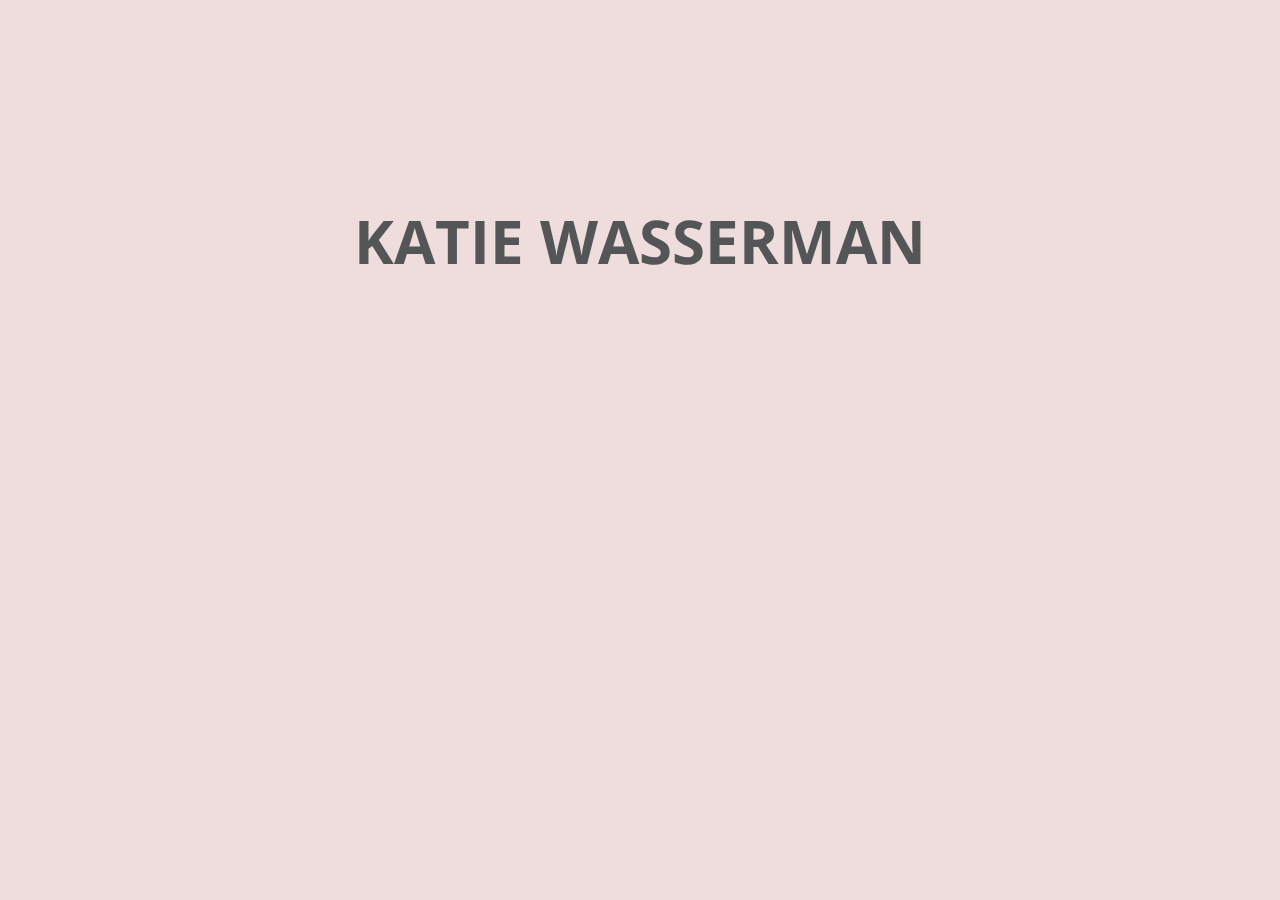
<file: index.html>
<html>
    <head>
        <title> Katie Wasserman</title>
        
        <link rel="stylesheet" href="css/title.css">
        <link href="https://fonts.googleapis.com/css?family=Open+Sans+Condensed:300" rel="stylesheet">
    </head>
    
    <body>
        
        
        <div class = "names">
            <h1 class = 'fade-in'> KATIE WASSERMAN</h1>
    
    
            <div class = 'im'><img id = 'lines' src = img/lines.jpg></div>
            
            <div class='table'>
            <ul class = "clickable">
                <li><a href = "kwassproj.html">DEVELOPER</a></li>
                <li><a href = "kwassart.html">CREATOR</a></li>
            </ul>
            </div>
        
        </div>
        
        
    </body>
    
    
    
</html>
</file>
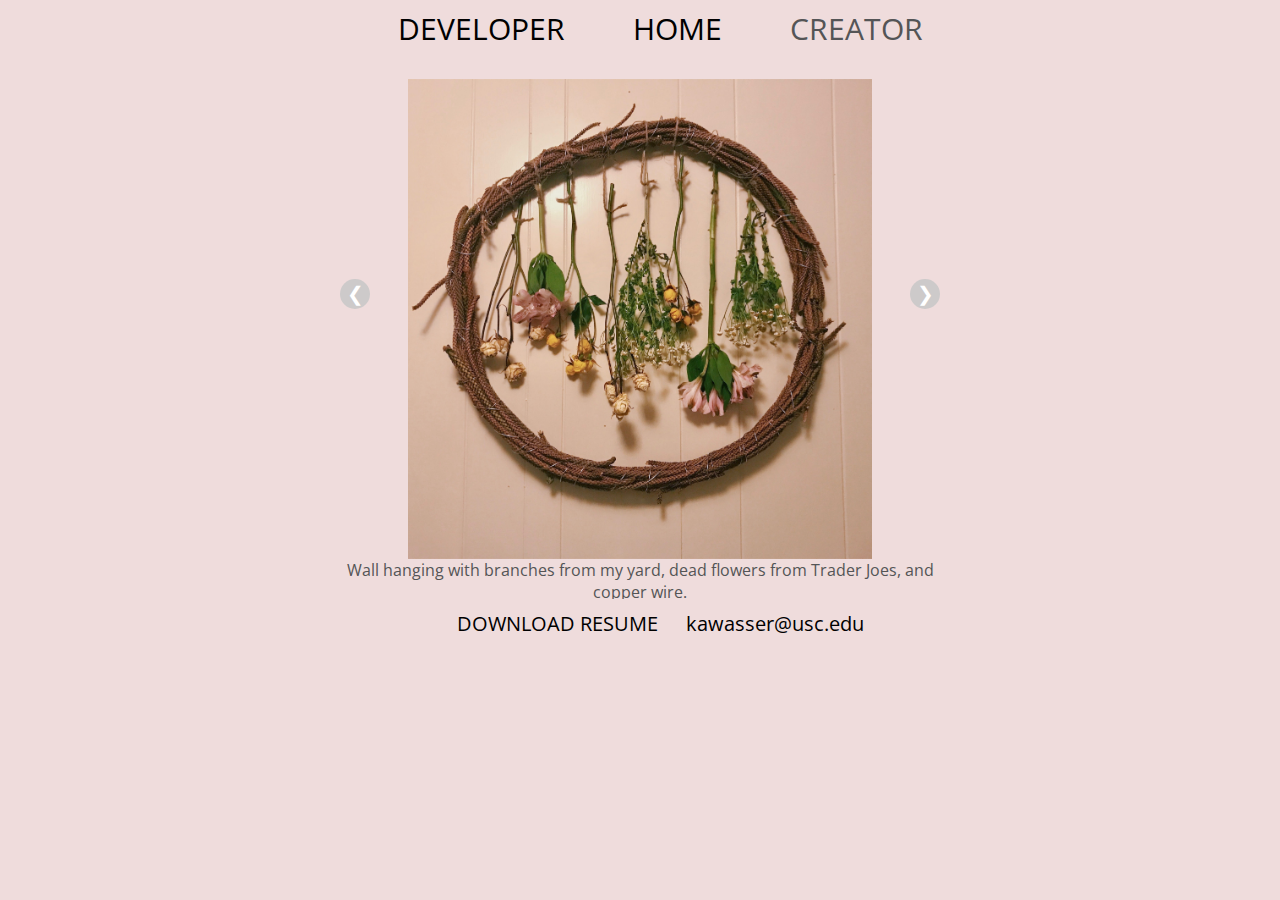
<file: kwassart.html>
<html>

    <head>
    	<title>
		Katie Wasserman
		</title>
		<link rel="stylesheet" href="css/kwassart.css">
		<link href="https://fonts.googleapis.com/css?family=Open+Sans+Condensed:300" rel="stylesheet">

    
    </head>
    
    <body>
  
        <ul>
            <li><a href='kwassproj.html'>DEVELOPER</a></li>
            <li><a href='index.html'>HOME</a></li>
            <li id = "current">CREATOR</li>
        </ul>

        <div class ="slideshow">
          
                <div><img class="mySlides" src="img/img_ded2.jpg" >
              </div>
              <div><img class="mySlides" src="img/img_plants.jpg" >
              </div>
              <div><img class="mySlides" src="img/img_meg.jpg" >
              </div>
             <div><img class="mySlides" src="img/img_ded.jpg" >
              </div>

              <div><img class="mySlides" src="img/img_elle.jpg" >
               </div>
              <div><img class="mySlides" src="img/img_al.jpg" >
              </div>
              <div><img class="mySlides" src="img/img_fox.jpg" >
              </div>
                <div><img class="mySlides" src="img/img_cyl.jpg" >
              </div>
                        
    
            <div class = "myP">
                <p class = "myParagraph">Wall hanging with branches from my yard, dead flowers from Trader Joes, and copper wire.</p></div>
            <div class = "myP">
                <p class = "myParagraph"> Embroidery hoop hand stitched on potted plants for my sister.
                </p>
            </div>
            <div class = "myP">
                <p class = "myParagraph">Embroidery hoop hand stitched of a drawing my sister created.
                </p>
            </div>
            <div class = "myP">
                <p class = "myParagraph"> Wall hanging with branch from Cedar Breaks National Monument and dead flowers from Trader Joes.
                </p>
            </div>
            <div class = "myP">
                <p class = "myParagraph"> Embroidery hoop hand stitched of flowers and a quote from a great Keli song.
                </p>
            </div>
                <div class = "myP">
                <p class = "myParagraph"> Embroidery hoop hand stitched of a woman's body.
                </p>
            </div>
                <div class = "myP">
                <p class = "myParagraph"> Baby's onesie hand embroidered for my nephew.
                </p>
            </div>
                <div class = "myP">
                <p class = "myParagraph"> Ceramic cylinders, hand thrown and glazed.
                </p>
            </div>
                
            <button class="btn" onclick = "plusIndex(-1);" id= "btn1">&#10094;</button>
            <button class="btn" onclick = "plusIndex(1);" id= "btn2">&#10095;</button>
            
        </div>

        
        
        <ul class='bottom'>
        <li id = 'res'><a  href="katieWassermanResume.pdf" download>DOWNLOAD RESUME</a></li>
        <li id = 'email'>kawasser@usc.edu</li>
        </ul>
        
        
        <script type = "text/javascript">
            
            
            //$(document).ready(function(){
                window.addEventListener("keyPress", checkKeyPress, false);
                var index = 1;
            //});
            

            
            function checkKeyPress(key){
                if (key.keyCode == 37){
                    plusIndex(-1);
                }
                if (key.keyCode == 39){
                    plusIndex(1);
                }
            }
            
            function plusIndex(n){
                index = index +n;
                showImage(index);
            }
            
            showImage (1);
            
            function showImage(n){
                var i;
                var x = document.getElementsByClassName("mySlides");
                var y = document.getElementsByClassName("myP");
                if (n > x.length){
                    index = 1;
                }
                if (n < 1){
                    index = x.length;
                }
                for (i = 0; i<x.length; i++){
                    x[i].style.display = "none";
                    y[i].style.display = "none";
                }
                x[index-1].style.display = "block";
                y[index-1].style.display = "block";
            }
            

        </script>
    
    </body>


</html>
</file>
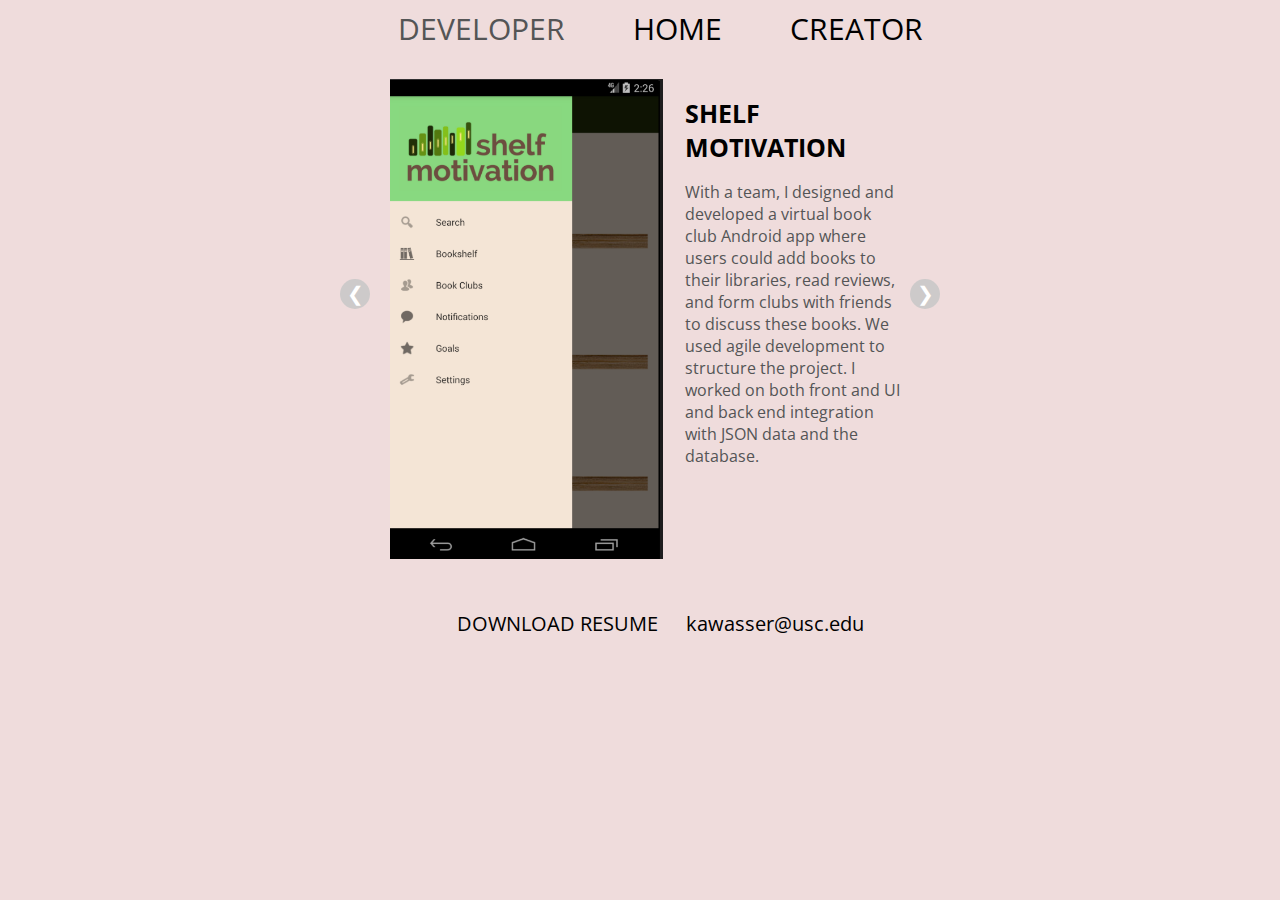
<file: kwassproj.html>
<html>

    <head>
    	<title>
		Katie Wasserman
		</title>
		<link rel="stylesheet" href="css/kwassproj.css">
		<link href="https://fonts.googleapis.com/css?family=Open+Sans+Condensed:300" rel="stylesheet">

    
    </head>
    
    <body>
  
        <ul>
            <li id = "current">DEVELOPER</li>
            <li><a href='index.html'>HOME</a></li>
            <li><a href='kwassart.html'>CREATOR</a></li>
        </ul>
        <div class ="slideshow">
          
            <div><img class="mySlides" src="img/shelf.jpg" ></div>
            <div><img class="mySlides" src="img/img_san.jpg" ></div>
            <div><img class="mySlides" src="img/jeop.jpg" ></div>
            <div><img class="mySlides" src="img/ai.jpg" ></div>
            <div><img class="mySlides" src="img/pegs.jpg" ></div>
            
            
                        
    
            <div class = "myP">
                <div><h1 class = "appName"> SHELF MOTIVATION</h1></div>
                <p class = "myParagraph"> With a team, I designed and developed a virtual book club Android app where users could add books to their
                libraries, read reviews, and form clubs with friends to discuss these books. We used agile development to structure the project.
                I worked on both front and UI and back end integration with JSON data and the database.</p></div>
            <div class = "myP">
                <div><h1 class = "appName"> SANITY</h1></div>
                <p class = "myParagraph"> With a team, I designed and developed a budget management IOS app where users could keep track of
                their spending. When they made a transaction, they could apply it to a specific budget for a specific category. Their
                spending was kept track of and visualized. I worked on the UI, and interacted with the Firebase database. We coded in Xcode and used
                mainly swift.
                </p>
            </div>
            <div class = "myP">
                <div><h1 class = "appName"> JEOPARDY</h1></div>
                <p class = "myParagraph"> I used java in eclipse to make a desktop application using a MYSQL database to store questions and correct answers.
                Multiple players could compete with one another answering timed questions and batteling until final jeopardy where a winner
                would be declared.
                </p>
            </div>
                <div class = "myP">
                <div><h1 class = "appName"> MACHINE LEARNING</h1></div>
                <p class = "myParagraph"> I used the knowledge that I learning in my Artificial Intelligence course at the University of Otago in
                New Zealand to create a Java program that tracked genetic algorithms for machine learning. The creatures would learn how to best
                survive throughout different generations through various methods of genetic selection.

                </p>
            </div>
            <div class = "myP">
                <div><h1 class = "appName"> BLENDER PIN PROJECT</h1></div>
                <p class = "myParagraph"> I used the knowledge that I learned in my Computer Graphics course at the University of Otago in
                New Zealand to create a project in Blender to model clothing pins on a table using mathematic equations and graphic tools.

                </p>
            </div>

            <button class="btn" onclick = "plusIndex(-1);" id= "btn1">&#10094;</button>
            <button class="btn" onclick = "plusIndex(1);" id= "btn2">&#10095;</button>
            
        </div>
        
        
        <ul class='bottom'>
        <li id = 'res'><a  href="katieWassermanResume.pdf" download>DOWNLOAD RESUME</a></li>
        <li id = 'email'>kawasser@usc.edu</li>
        </ul>
        
        
        <script type = "text/javascript">
            
            
            //$(document).ready(function(){
                window.addEventListener("keyPress", checkKeyPress, false);
                var index = 1;
            //});
            

            
            function checkKeyPress(key){
                if (key.keyCode == 37){
                    plusIndex(-1);
                }
                if (key.keyCode == 39){
                    plusIndex(1);
                }
            }
            
            function plusIndex(n){
                index = index +n;
                showImage(index);
            }
            
            showImage (1);
            
            function showImage(n){
                var i;
                var x = document.getElementsByClassName("mySlides");
                var y = document.getElementsByClassName("myP");
                if (n > x.length){
                    index = 1;
                }
                if (n < 1){
                    index = x.length;
                }
                for (i = 0; i<x.length; i++){
                    x[i].style.display = "none";
                    y[i].style.display = "none";
                }
                x[index-1].style.display = "block";
                y[index-1].style.display = "block";
            }
            

        </script>
    
    </body>


</html>
</file>
<file: css/title.css>
body{
    background-color: #efdcdc;
}

h1{
    font-family: 'Open Sans Condensed', sans-serif;
    color: #545556;
   font-size: 60px;
   -webkit-animation:fadeIn 6s;
    margin-top: 200px;
    text-align: center;

}

.im > img{
    opacity: 0;
    margin: auto;
    display: block;
    margin-top: -50px;
    order: 0;
    width:350;
    -webkit-animation:fadeIn 6s forwards;
    -webkit-animation-delay:1s;
}

ul {

   list-style-type: none;
   overflow:hidden;
    padding:5px;
    /*width:800px;*/
    list-style-type: none;
   
}

.clickable li{
   display: inline;
   
}
.table {
	display: table;   /* Allow the centering to work */
	margin: 0 auto;
}

li > a{
      opacity: 0;
      -webkit-animation:fadeIn 6s forwards;
      -webkit-animation-delay:1s;
      padding: 120px;
         /*padding:2px 100px;*/
      font-size: 30px;
      font-family: 'Open Sans Condensed', sans-serif;
      color: #545556;
      text-decoration: none;
}

.clickable li:hover{
    opacity: .5;
}


@-webkit-keyframes fadeIn{
    from{
        opacity: 0;
        
    }
    to{
        opacity: 1;
    }
}
</file>
<file: css/kwassart.css>
/*body{
    background-color: #efdcdc;
    
}
h1{
    text-align: center;
    color: black;
    font-size: 30px;
    font-family: 'Open Sans Condensed', sans-serif;
}

#current{
    color: #545556;
}

#res{
    font-size: 20px;
    font-family: 'Open Sans Condensed', sans-serif;
    text-align: center;
}
.bottom{
    margin-top: -70px;
}


.bottom > li{
    margin: 10px;
}

#email{
   font-size: 20px;
}

#res:hover{
    opacity: .5; 
}


ul{
    text-align: center;
    color: black;
    font-size: 30px;
    font-family: 'Open Sans Condensed', sans-serif;
}

ul > li{
     display: inline;
     margin: 30px;
}



    
}

a{
    color: black;
    text-decoration: none;
}

a:hover{
    opacity: .5; 
}



.slideshow {

	position: relative;
	overflow: hidden;
	width:600px;
	height: 600px;
    display:block;
    margin: auto;
    margin-top: 0;

}
.slideshow > div {
    position: absolute;
    max-width: 100%;
    width: 100%;
    height: 480px;
    max-height: 100%;

}

.slideshow > div > img {
        display:block;
    margin:auto;
    height: 100%;

    overflow: hidden;
   
    
}


.slideshow>.btn{
    position: absolute;
    width: 30px;
    height: 30px;
    border: none;
    border-radius: 25px;
    top: 200px;
    background: rgba(196, 197, 198, 0.8);
    color: white;
    font-size: 20px;
    
}

.slideshow>#btn2{
    position: relative;
    float: right;
}
*/

body{
    background-color: #efdcdc;
    
}
h1{
    text-align: center;
    color: black;
    font-size: 30px;
    font-family: 'Open Sans Condensed', sans-serif;
}

#current{
    color: #545556;
}

ul{
    text-align: center;
    color: black;
    font-size: 30px;
    font-family: 'Open Sans Condensed', sans-serif;
}

ul > li{
     display: inline;
     margin: 30px;
}


.appName{
    font-size: 25px;
    /*margin-left: 210px;*/
    text-align: left;
    
}

.myParagraph{
    color:#545556;
   text-align: center;
   margin-top:480px;
   font-family: 'Open Sans Condensed', sans-serif;
}
   
a {
    color: black;
    text-decoration: none;
    
    
}

a:hover{
    opacity: .5; 
}

#res{
    font-size: 20px;
    font-family: 'Open Sans Condensed', sans-serif;
    text-align: center;
  

}



.bottom{
    margin-top: 0px;
}

.bottom > li{
    margin: 10px;
}

#email{
   font-size: 20px;
}

#res:hover{
    opacity: .5; 
}


.slideshow {

	position: relative;
	overflow: hidden;
	width:600px;
	height: 520px;
    display:block;
    margin: auto;
    margin-top: 0;

}

.slideshow > div > div{

	margin-left: 345px;
    width: 220px;
    

}

.slideshow > div {
    position: absolute;
    max-width: 100%;
    width: 100%;
    height: 480px;
    max-height: 100%;

}

.slideshow > div > img {
        display:block;
    margin:auto;
    height: 100%;

    overflow: hidden;
    
}


.slideshow>.btn{
    position: absolute;
    width: 30px;
    height: 30px;
    border: none;
    border-radius: 25px;
    top: 200px;
    background: rgba(196, 197, 198, 0.8);
    color: white;
    font-size: 20px;
    
}

.slideshow>#btn2{
    position: relative;
    float: right;
}
</file>
<file: css/kwassproj.css>
body{
    background-color: #efdcdc;
    
}
h1{
    text-align: center;
    color: black;
    font-size: 30px;
    font-family: 'Open Sans Condensed', sans-serif;
}

#current{
    color: #545556;
}

ul{
    text-align: center;
    color: black;
    font-size: 30px;
    font-family: 'Open Sans Condensed', sans-serif;
}

ul > li{
     display: inline;
     margin: 30px;
}


.appName{
    font-size: 25px;
    /*margin-left: 210px;*/
    text-align: left;
    
}

.myParagraph{
    color:#545556;
    width: 220px;
   margin-left: 345px;
   font-family: 'Open Sans Condensed', sans-serif;
    
}

a{
    color: black;
    text-decoration: none;
    
    
}

a:hover{
    opacity: .5; 
}

#res{
    font-size: 20px;
    font-family: 'Open Sans Condensed', sans-serif;
    text-align: center;
  

}
.bottom{
    margin-top: 40px;
}

.bottom > li{
    margin: 10px;
}

#email{
   font-size: 20px;
}

#res:hover{
    opacity: .5; 
}


.slideshow {

	position: relative;
	overflow: hidden;
	width:600px;
	height: 480px;
    display:block;
    margin: auto;
    margin-top: 0;

}

.slideshow > div > div{

	margin-left: 345px;
    width: 220px;
    

}

.slideshow > div {
    position: absolute;
    max-width: 100%;
    width: 100%;
    height: 480px;
    max-height: 100%;

}

.slideshow > div > img {
   display:block;
    margin-left:50px;
    height: 100%;
    max-width: 275px;
    overflow: hidden;
   
    
}



.slideshow>.btn{
    position: absolute;
    width: 30px;
    height: 30px;
    border: none;
    border-radius: 25px;
    top: 200px;
    background: rgba(196, 197, 198, 0.8);
    color: white;
    font-size: 20px;
    
}

.slideshow>#btn2{
    position: relative;
    float: right;
}
</file>
